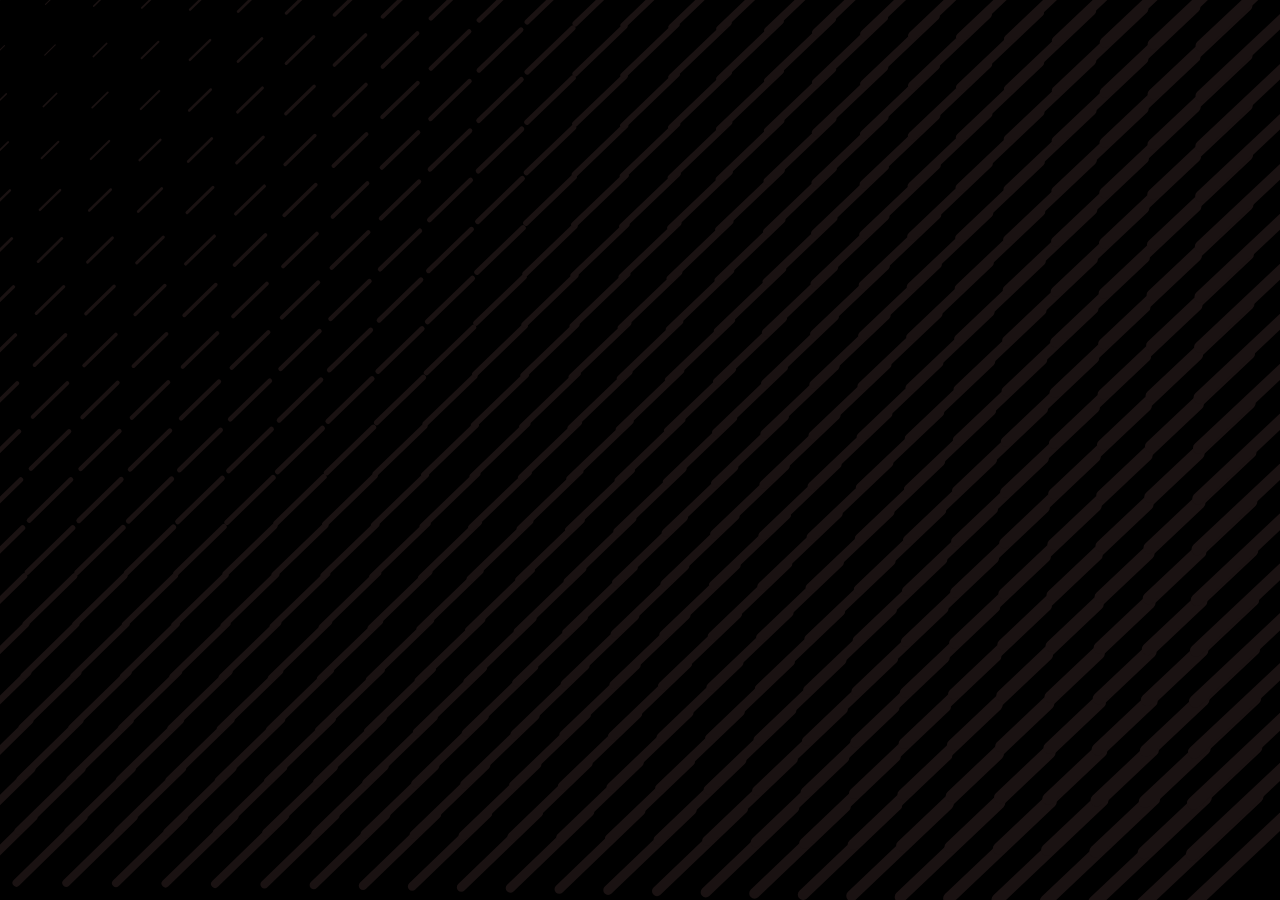
<file: canvas1/index.html>
<!DOCTYPE html>
<html lang="en">
  <head>
    <meta charset="utf-8" />
    <meta name="viewport" content="width=device-width, initial-scale=1.0">
    <title>Sketch</title>
    <link rel="stylesheet" type="text/css" href="style.css">
    <script src="libraries/p5.min.js"></script>
    <script src="libraries/p5.sound.min.js"></script>
  </head>

  <body>



    <!-- the follwing div cill contain the p5 canvas -->
    <div id="canvasContainer"></div>
    


    <!-- the script tag below should always be at the bottom,
    right before the closing body tag -->
    <script src="sketch.js"></script>
  </body>
</html>
</file>
<file: canvas1/style.css>
html, body {
  margin: 0;
  padding: 0;
}

canvas {
  display: block;
}
</file>
